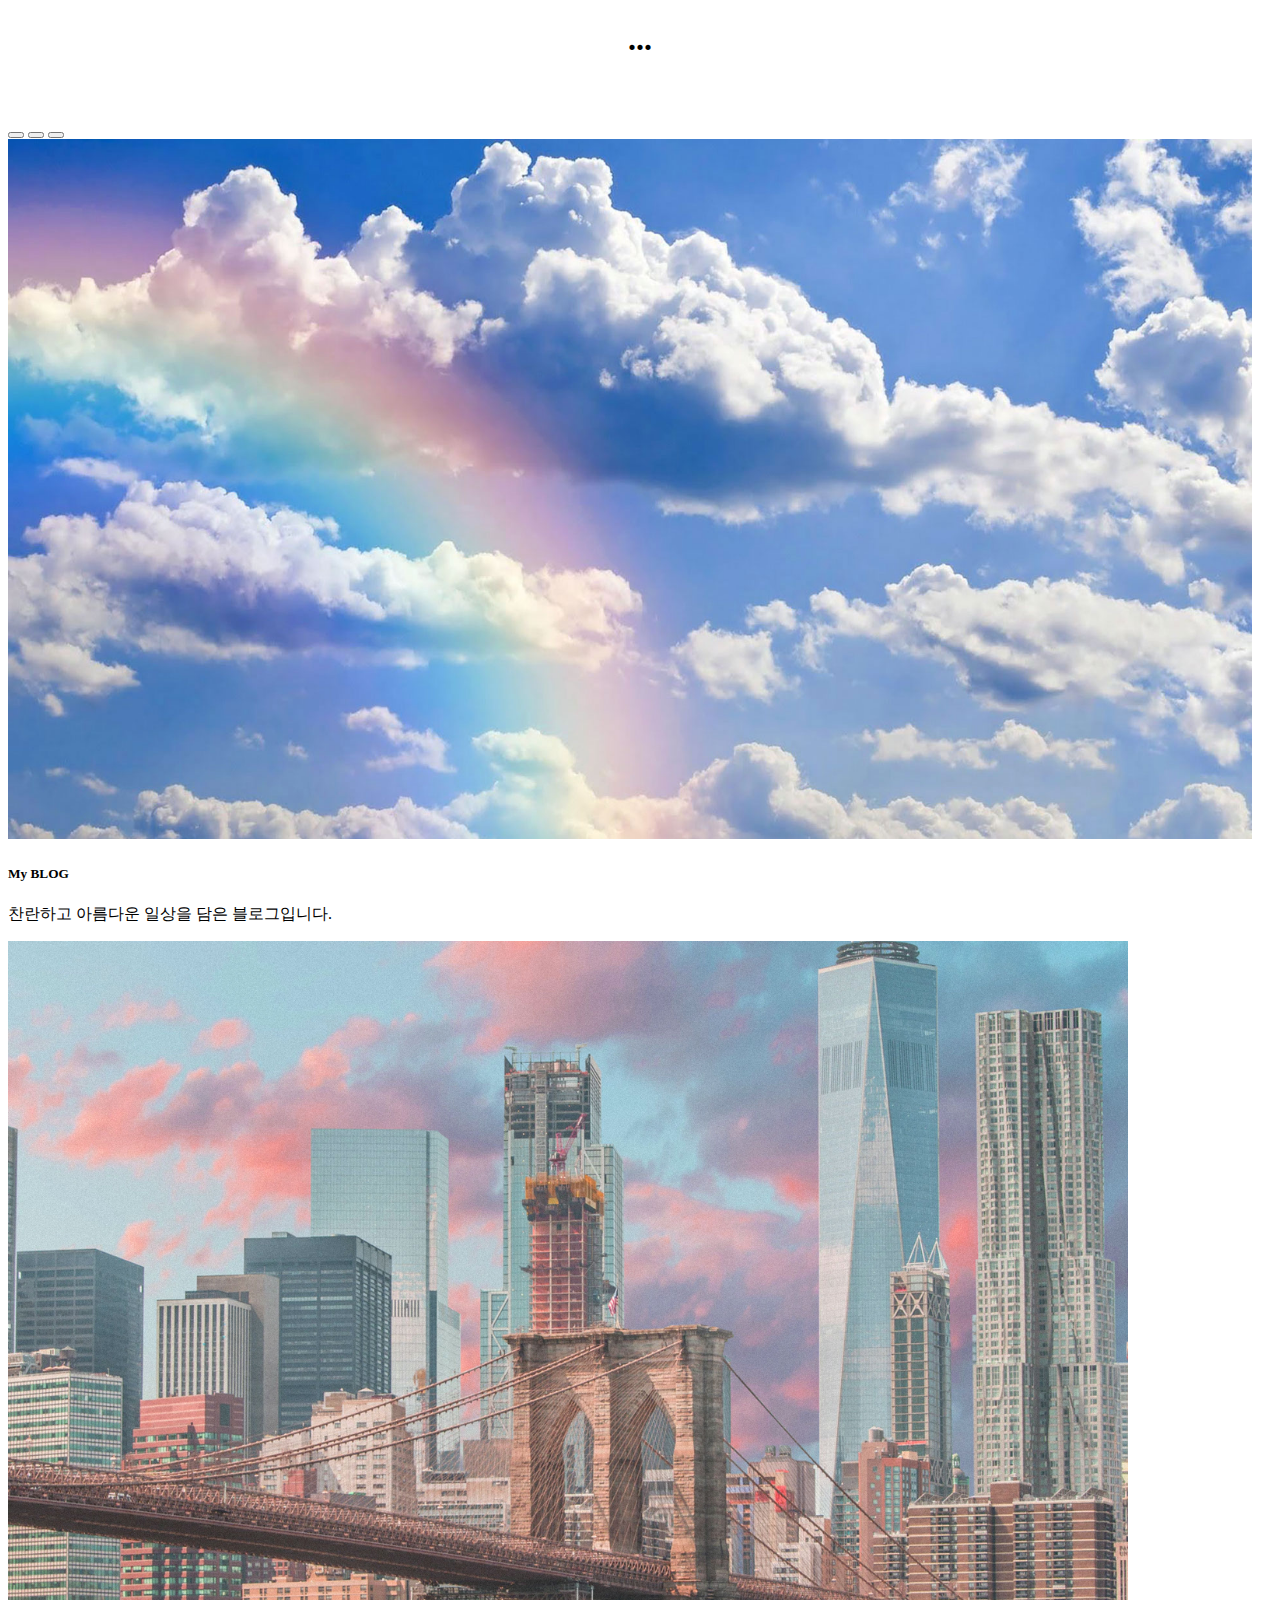
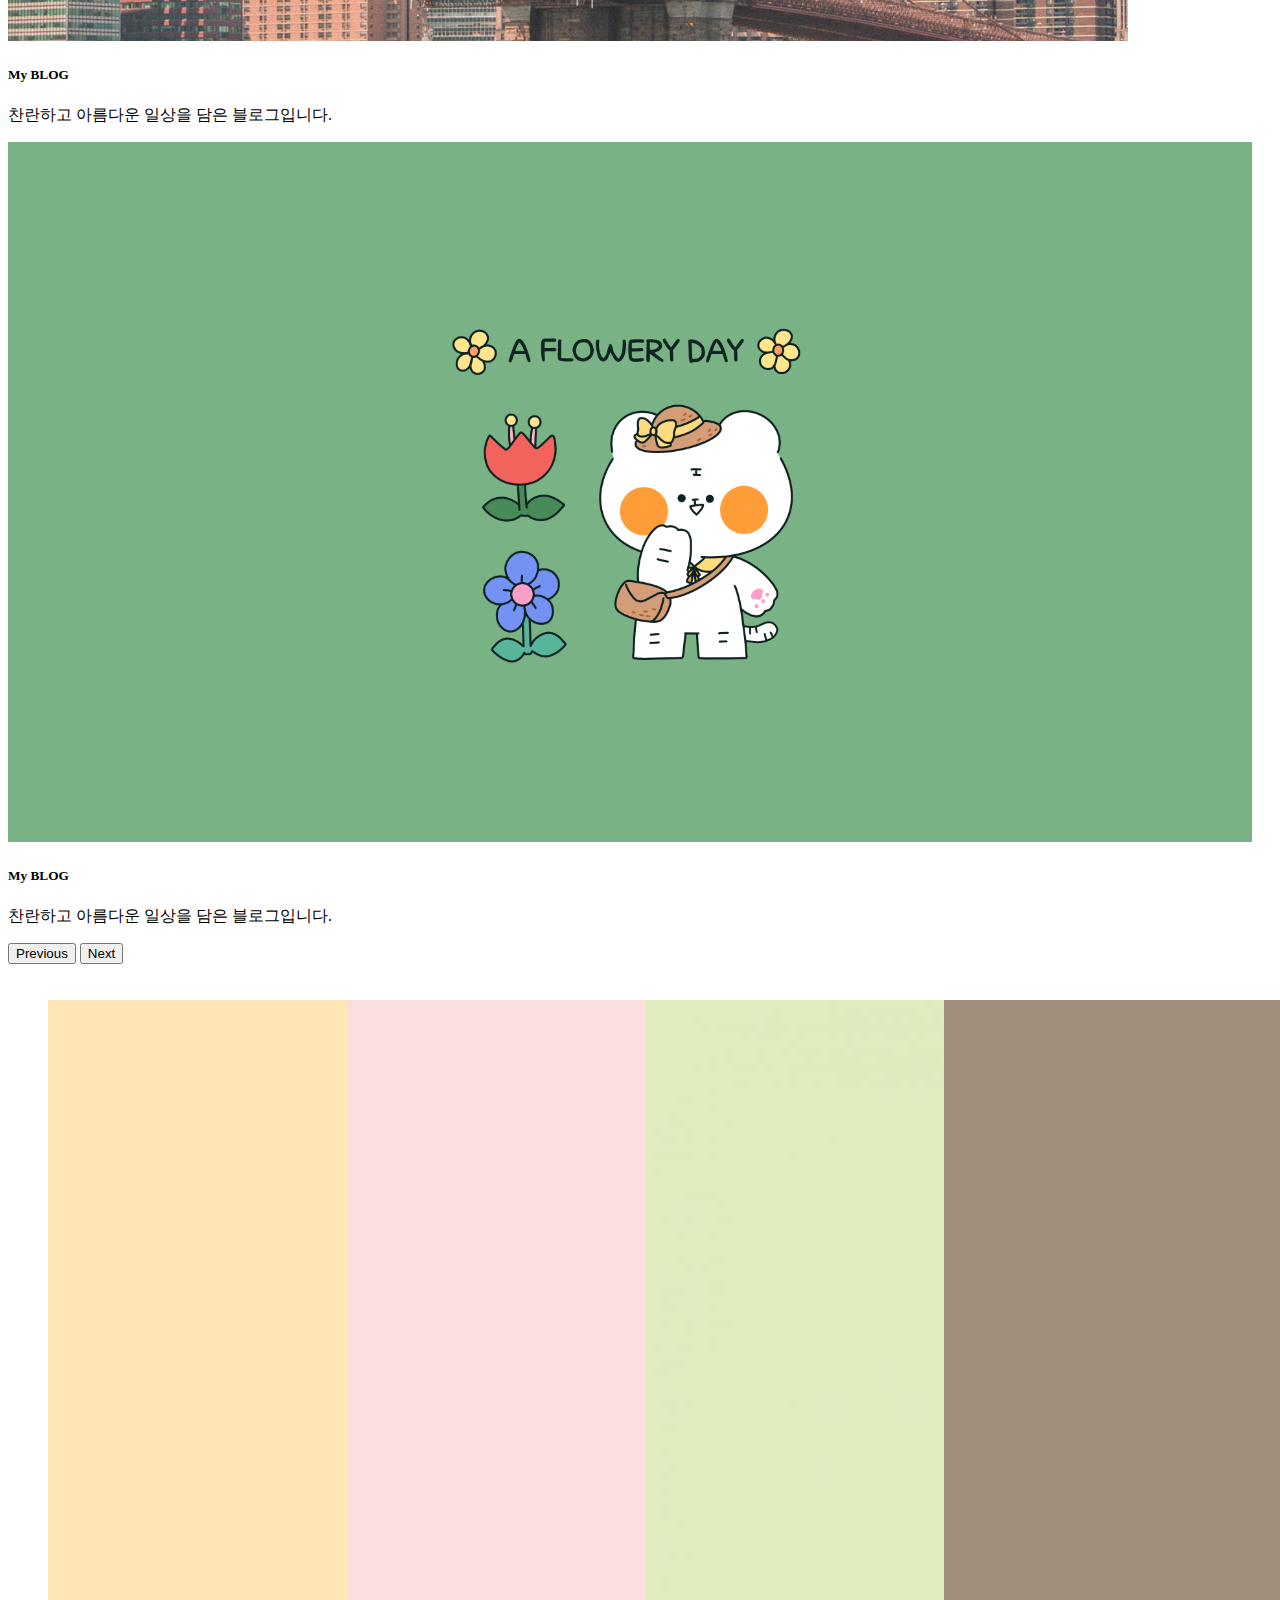
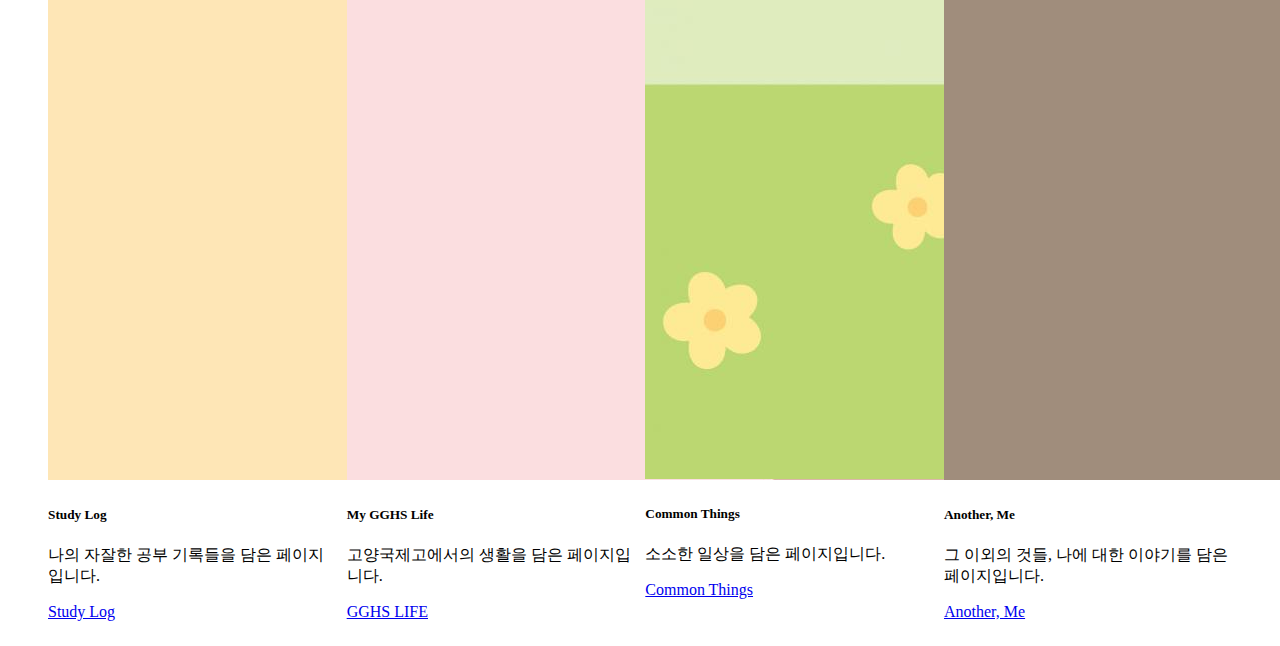
<file: index.html>
<!-- 웹사이트 구성 예제 6 -->
<!-- 
    이 예제는 .css 파일이 별도로 필요없이 html 파일에 CSS 코드를 적으면 됩니다.
    <head> 의 <style> 부분에 코드를 추가하면 됩니다.
 -->
 <!-- 
    이 파일의 디자인은 bootstrap 컨텐츠를 이용하였습니다.
    Carousel(이미지가 계속 반복하며 순환합니다) 를 사용합니다.
  -->
<!DOCTYPE html>
<html lang="en">
<head>
    <meta charset="UTF-8">
    <meta http-equiv="X-UA-Compatible" content="IE=edge">
    <meta name="viewport" content="width=device-width, initial-scale=1.0">
    <!-- bootstrap CDN -->
    <link href="https://cdn.jsdelivr.net/npm/bootstrap@5.3.0-alpha3/dist/css/bootstrap.min.css" rel="stylesheet" integrity="sha384-KK94CHFLLe+nY2dmCWGMq91rCGa5gtU4mk92HdvYe+M/SXH301p5ILy+dN9+nJOZ" crossorigin="anonymous">
    <script src="https://cdn.jsdelivr.net/npm/bootstrap@5.3.0-alpha3/dist/js/bootstrap.bundle.min.js" integrity="sha384-ENjdO4Dr2bkBIFxQpeoTz1HIcje39Wm4jDKdf19U8gI4ddQ3GYNS7NTKfAdVQSZe" crossorigin="anonymous"></script>
    <!-- bootstrap CDN -->
    <style>
        header{
            height: 100px;
            text-align: center;
        }
    </style>
    <title>Document</title>
</head>
<body>
<header>
   <h1>...</h1>
</header>
<main>
<!-- Carousel -->
<div id="carouselExampleCaptions" class="carousel slide">
    <div class="carousel-indicators">
      <button type="button" data-bs-target="#carouselExampleCaptions" data-bs-slide-to="0" class="active" aria-current="true" aria-label="Slide 1"></button>
      <button type="button" data-bs-target="#carouselExampleCaptions" data-bs-slide-to="1" aria-label="Slide 2"></button>
      <button type="button" data-bs-target="#carouselExampleCaptions" data-bs-slide-to="2" aria-label="Slide 3"></button>
    </div>
    <div class="carousel-inner">
      <div class="carousel-item active">
        <img src="images/sky1.jpeg" class="d-block w-100" height="700px" alt="sky">
          <div class="carousel-caption d-none d-md-block">
          <h5><strong>My BLOG</strong></h5>
          <p>찬란하고 아름다운 일상을 담은 블로그입니다.</p>
        </div>
      </div>

      <div class="carousel-item">
        <img src="images/newyork1.jpeg" class="d-block w-100" height="700px" alt="sky">
        <div class="carousel-caption d-none d-md-block">
            <h5><strong>My BLOG</strong></h5>
            <p>찬란하고 아름다운 일상을 담은 블로그입니다.</p>
        </div>
      </div>

      <div class="carousel-item">
        <img src="images/cute.png" class="d-block w-100" height="700px" alt="nature">
        <div class="carousel-caption d-none d-md-block">
            <h5><strong>My BLOG</strong></h5>
            <p>찬란하고 아름다운 일상을 담은 블로그입니다.</p>
        </div>
      </div>

    </div>

    <button class="carousel-control-prev" type="button" data-bs-target="#carouselExampleCaptions" data-bs-slide="prev">
      <span class="carousel-control-prev-icon" aria-hidden="true"></span>
      <span class="visually-hidden">Previous</span>
    </button>
    <button class="carousel-control-next" type="button" data-bs-target="#carouselExampleCaptions" data-bs-slide="next">
      <span class="carousel-control-next-icon" aria-hidden="true"></span>
      <span class="visually-hidden">Next</span>
    </button>
  </div>
    <br>
    <br>
  
    <style>
        .card-container {
          display: flex;
          flex-wrap: wrap;
          justify-content: space-between; 
          margin-bottom: 20px;
          margin-left: 40px;
          margin-right: 40px;
        }
      
        .card {
          width: calc(33.33% - 10px); 
          margin-bottom: 5px;
        }
      </style>

    <div class="card-container">
    <div class="card" style="width: 18rem;">
        <img src="images/study.jpeg" class="card-img-top" alt="study">
        <div class="card-body">
            <h5 class="card-title">Study Log</h5>
            <p class="card-text">나의 자잘한 공부 기록들을 담은 페이지입니다.</p>
            <a href="study_log.html" class="btn btn-primary">Study Log</a>
          </div>
    </div>

    <div class="card" style="width: 18rem;">
        <img src="images/life.jpeg" class="card-img-top" alt="...">
        <div class="card-body">
            <h5 class="card-title">My GGHS Life</h5>
            <p class="card-text">고양국제고에서의 생활을 담은 페이지입니다.</p>
            <a href="gghs_life.html" class="btn btn-primary">GGHS LIFE</a>
          </div>
    </div>

    <div class="card" style="width: 18rem;">
        <img src="images/hi.jpeg" class="card-img-top" alt="...">
        <div class="card-body">
          <h5 class="card-title">Common Things</h5>
          <p class="card-text">소소한 일상을 담은 페이지입니다.</p>
          <a href="common_things.html" class="btn btn-primary">Common Things</a>
        </div>
    </div>

    <div class="card" style="width: 18rem;">
        <img src="images/music.jpeg" class="card-img-top" alt="...">
        <div class="card-body">
          <h5 class="card-title">Another, Me</h5>
          <p class="card-text">그 이외의 것들, 나에 대한 이야기를 담은 페이지입니다.</p>
          <a href="another_me.html" class="btn btn-primary">Another, Me</a>
        </div>
    </div>
    
    </div>


</main>
<footer>

</footer>    
</body>
</html>
</file>
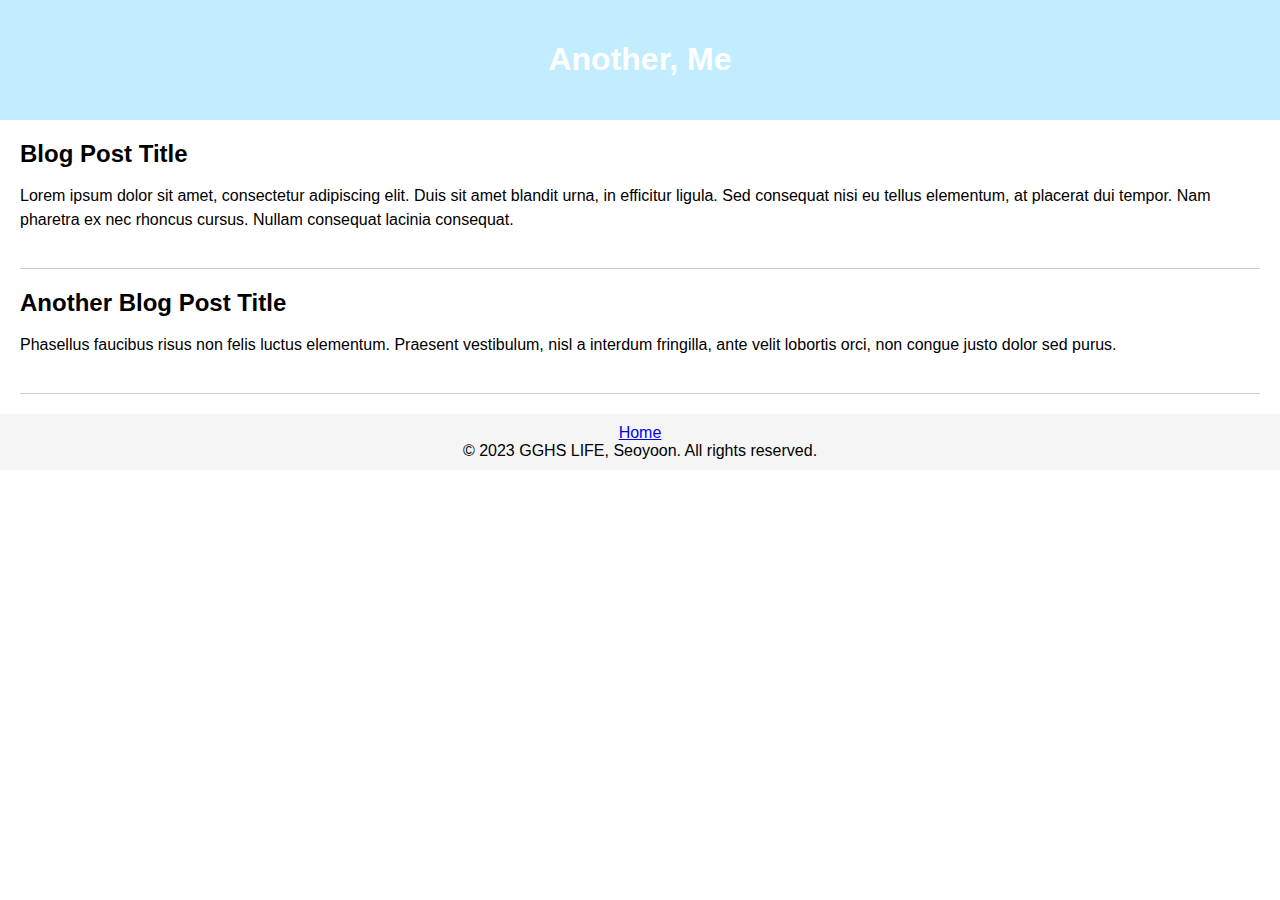
<file: another_me.html>
<!DOCTYPE html>
<html>

<head>
    <meta charset="UTF-8">
    <title>My Blog</title>
    <style>
        body {
            font-family: Arial, sans-serif;
            margin: 0;
            padding: 0;
        }

        header {
            background-color: #c1edfe;
            color: #fff;
            padding: 20px;
            text-align: center;
        }

        nav {
            background-color: #f5f5f5;
            padding: 10px;
        }

        nav ul {
            list-style-type: none;
            margin: 0;
            padding: 0;
        }

        nav ul li {
            display: inline-block;
            margin-right: 10px;
        }

        main {
            margin: 20px;
        }

        article {
            margin-bottom: 20px;
            padding-bottom: 20px;
            border-bottom: 1px solid #ccc;
        }

        article h2 {
            font-size: 24px;
            margin-bottom: 10px;
        }

        article p {
            font-size: 16px;
            line-height: 1.5;
        }

        footer {
            background-color: #f5f5f5;
            padding: 10px;
            text-align: center;
        }
    </style>
</head>

<body>
    <header>
        <h1>Another, Me</h1>
    </header>

    <main>
        <article>
            <h2>Blog Post Title</h2>
            <p>Lorem ipsum dolor sit amet, consectetur adipiscing elit. Duis sit amet blandit urna, in efficitur
                ligula. Sed consequat nisi eu tellus elementum, at placerat dui tempor. Nam pharetra ex nec rhoncus
                cursus. Nullam consequat lacinia consequat.</p>
        </article>

        <article>
            <h2>Another Blog Post Title</h2>
            <p>Phasellus faucibus risus non felis luctus elementum. Praesent vestibulum, nisl a interdum fringilla, ante
                velit lobortis orci, non congue justo dolor sed purus.</p>
        </article>
    </main>

    <footer>
        <a href="index.html">Home</a><br>
        &copy; 2023 GGHS LIFE, Seoyoon. All rights reserved.
    </footer>
</body>

</html>
</file>
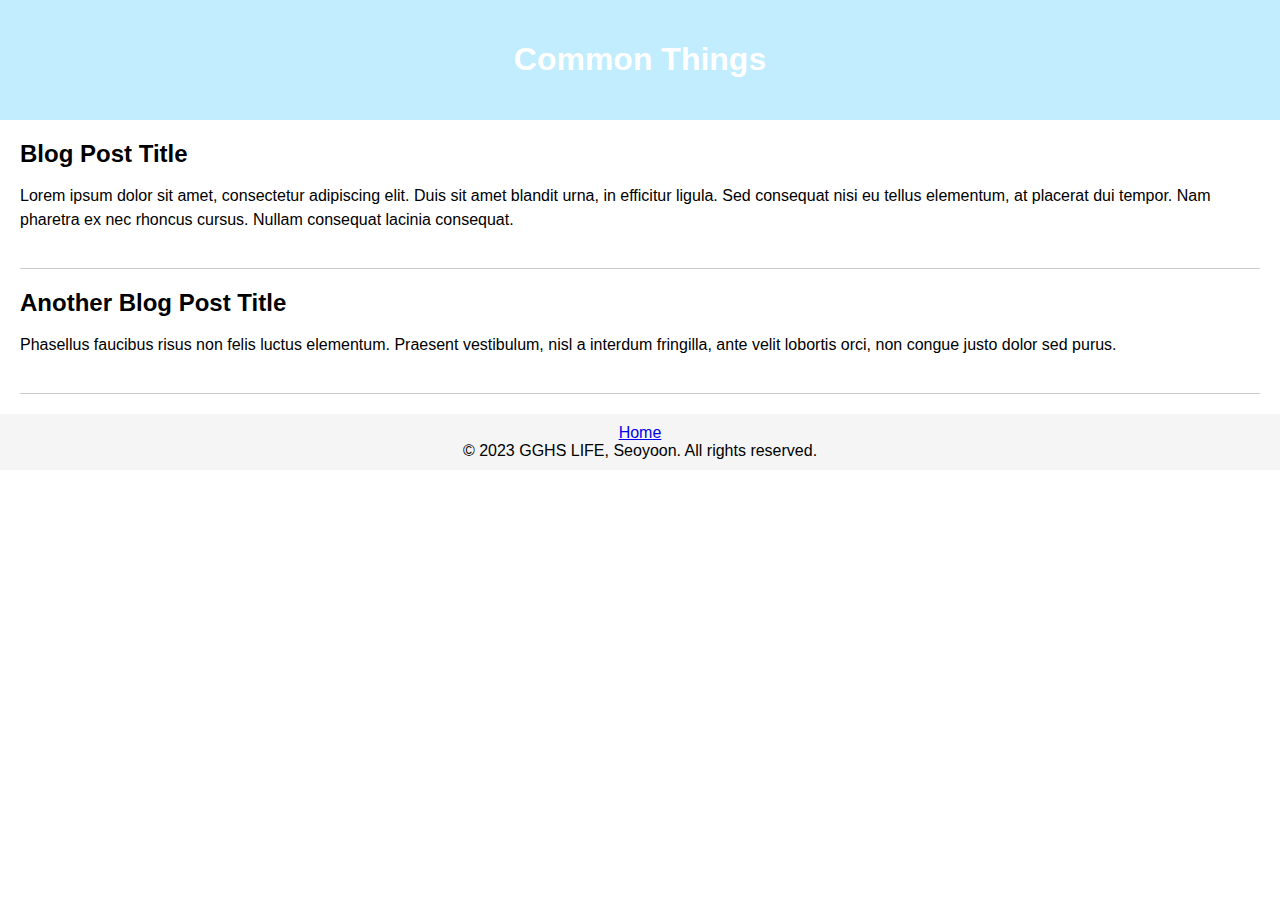
<file: common_things.html>
<!DOCTYPE html>
<html>

<head>
    <meta charset="UTF-8">
    <title>My Blog</title>
    <style>
        body {
            font-family: Arial, sans-serif;
            margin: 0;
            padding: 0;
        }

        header {
            background-color: #c1edfe;
            color: #fff;
            padding: 20px;
            text-align: center;
        }

        nav {
            background-color: #f5f5f5;
            padding: 10px;
        }

        nav ul {
            list-style-type: none;
            margin: 0;
            padding: 0;
        }

        nav ul li {
            display: inline-block;
            margin-right: 10px;
        }

        main {
            margin: 20px;
        }

        article {
            margin-bottom: 20px;
            padding-bottom: 20px;
            border-bottom: 1px solid #ccc;
        }

        article h2 {
            font-size: 24px;
            margin-bottom: 10px;
        }

        article p {
            font-size: 16px;
            line-height: 1.5;
        }

        footer {
            background-color: #f5f5f5;
            padding: 10px;
            text-align: center;
        }
    </style>
</head>

<body>
    <header>
        <h1>Common Things</h1>
    </header>

    <main>
        <article>
            <h2>Blog Post Title</h2>
            <p>Lorem ipsum dolor sit amet, consectetur adipiscing elit. Duis sit amet blandit urna, in efficitur
                ligula. Sed consequat nisi eu tellus elementum, at placerat dui tempor. Nam pharetra ex nec rhoncus
                cursus. Nullam consequat lacinia consequat.</p>
        </article>

        <article>
            <h2>Another Blog Post Title</h2>
            <p>Phasellus faucibus risus non felis luctus elementum. Praesent vestibulum, nisl a interdum fringilla, ante
                velit lobortis orci, non congue justo dolor sed purus.</p>
        </article>
    </main>

    <footer>
        <a href="index.html">Home</a><br>
        &copy; 2023 GGHS LIFE, Seoyoon. All rights reserved.
    </footer>
</body>

</html>
</file>
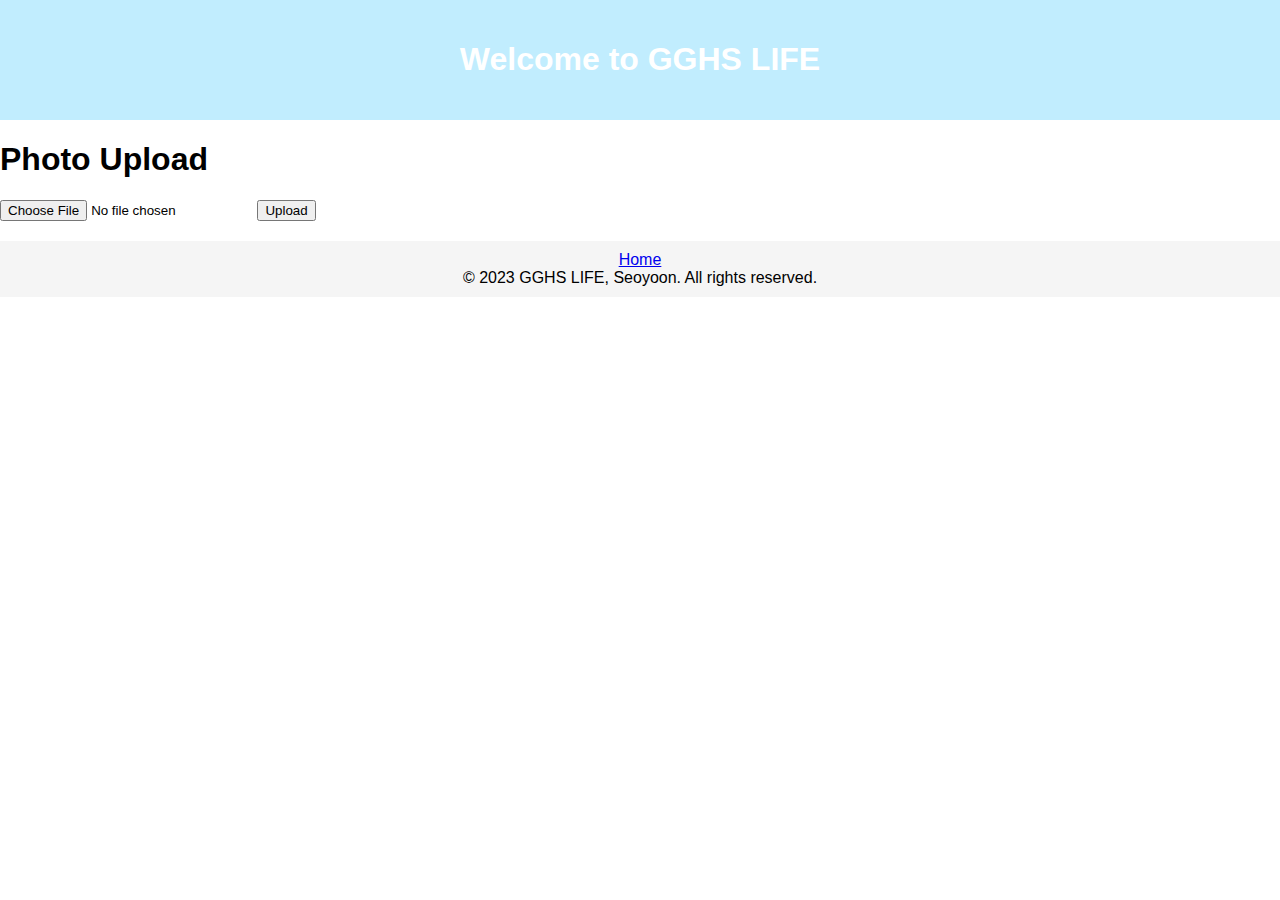
<file: study_log.html>
<!DOCTYPE html>
<html>

<head>
    <meta charset="UTF-8">
    <title>My Blog</title>
    <style>
        body {
            font-family: Arial, sans-serif;
            margin: 0;
            padding: 0;
        }

        header {
            background-color: #c1edfe;
            color: #fff;
            padding: 20px;
            text-align: center;
        }

        nav {
            background-color: #f5f5f5;
            padding: 10px;
        }

        nav ul {
            list-style-type: none;
            margin: 0;
            padding: 0;
        }

        nav ul li {
            display: inline-block;
            margin-right: 10px;
        }

        main {
            margin: 20px;
        }

        article {
            margin-bottom: 20px;
            padding-bottom: 20px;
            border-bottom: 1px solid #ccc;
        }

        article h2 {
            font-size: 24px;
            margin-bottom: 10px;
        }

        article p {
            font-size: 16px;
            line-height: 1.5;
        }

        footer {
            background-color: #f5f5f5;
            padding: 10px;
            text-align: center;
        }
    </style>
    <meta charset="UTF-8">
    <title>Photo Upload</title>
    <style>
        #preview {
            margin-bottom: 20px;
        }
    </style>
</head>

<body>
    <header>
        <h1>Welcome to GGHS LIFE</h1>
    </header>

    <h1>Photo Upload</h1>

    <form id="uploadForm" enctype="multipart/form-data">
        <input type="file" id="photoInput" name="photo" accept="image/*">
        <button type="submit">Upload</button>
    </form>

    <div id="preview"></div>

    <script>
        document.getElementById('uploadForm').addEventListener('submit', function(event) {
            event.preventDefault(); // 폼 기본 동작을 막습니다.

            var fileInput = document.getElementById('photoInput');
            var files = fileInput.files;

            if (files.length > 0) {
                var file = files[0];
                var reader = new FileReader();

                reader.onload = function(e) {
                    var preview = document.getElementById('preview');
                    var img = document.createElement('img');
                    img.src = e.target.result;
                    img.style.maxWidth = '300px'; // 이미지의 최대 너비를 지정합니다.
                    preview.innerHTML = '';
                    preview.appendChild(img);
                };

                reader.readAsDataURL(file);
            }
        });
    </script>

    <footer>
        <a href="index.html">Home</a><br>
        &copy; 2023 GGHS LIFE, Seoyoon. All rights reserved.
    </footer>
</body>

</html>
</file>
